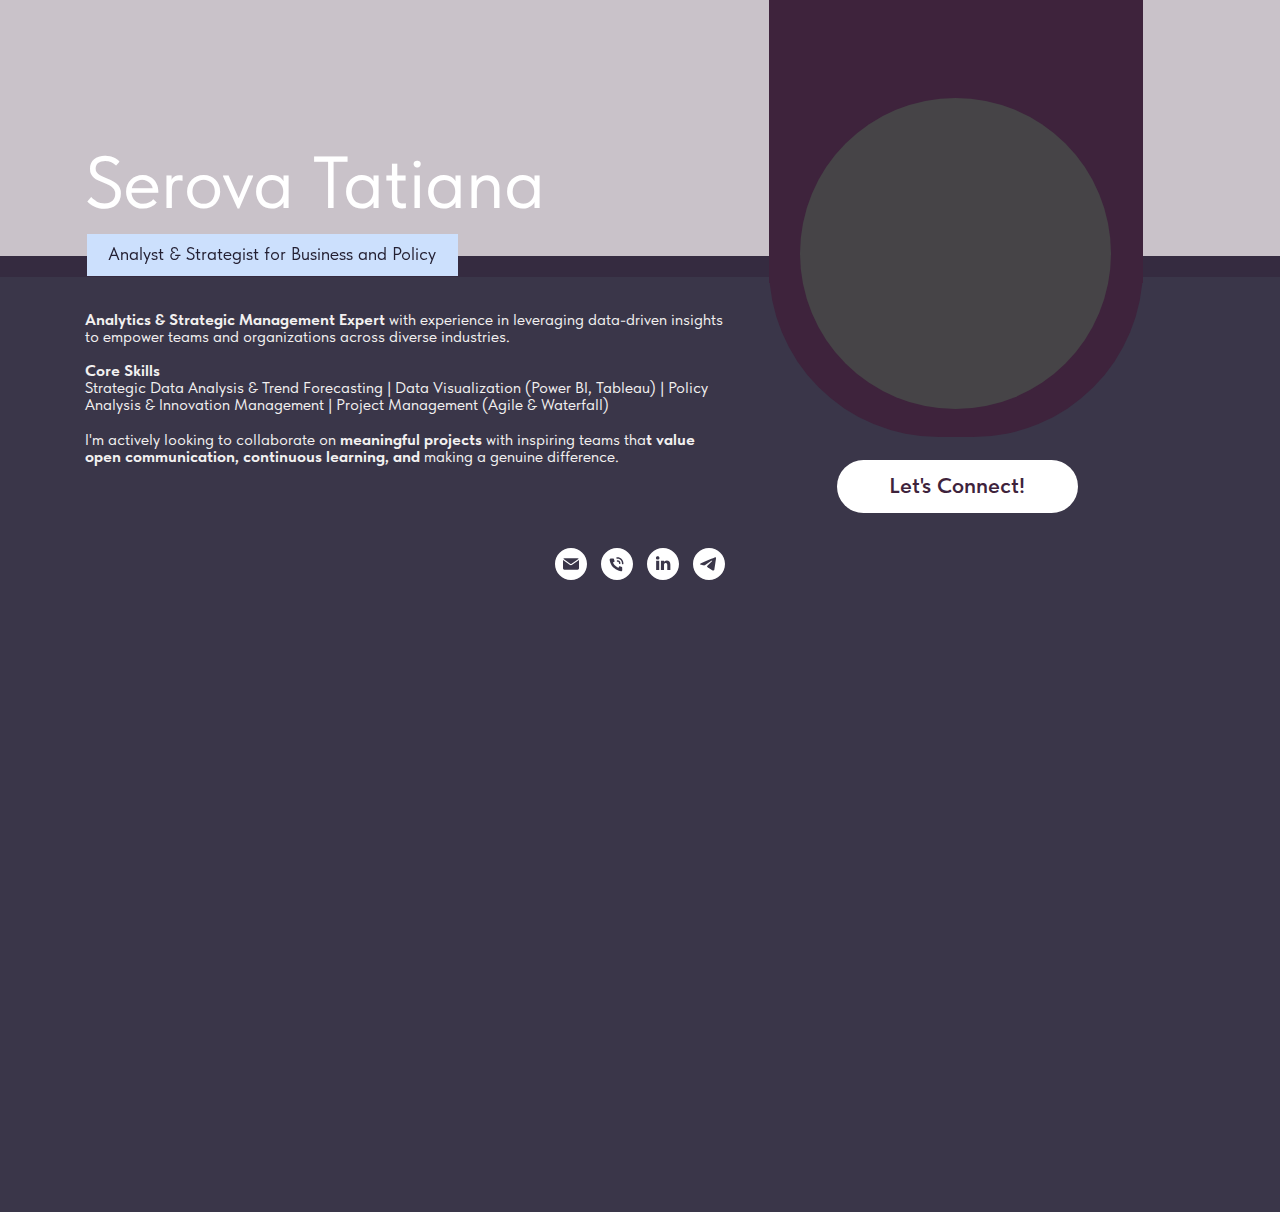
<file: index.html>
<!DOCTYPE html><html><head> <meta charset="utf-8"> <meta http-equiv="Content-Type" content="text/html; charset=utf-8"> <meta name="viewport" content="width=device-width, initial-scale=1.0"> <!--metatextblock--> <title>Business Card</title> <meta name="description" content="Serova Tatiana - Digital Business Card"> <meta property="og:url" content="http://serova.ta.tilda.ws"> <meta property="og:title" content="Business Card"> <meta property="og:description" content="Serova Tatiana - Digital Business Card"> <meta property="og:type" content="website"> <link rel="canonical" href="http://serova.ta.tilda.ws"> <!--/metatextblock--> <meta name="format-detection" content="telephone=no"> <meta http-equiv="x-dns-prefetch-control" content="on"> <link rel="dns-prefetch" href="https://ws.tildacdn.com"> <link rel="dns-prefetch" href="https://static.tildacdn.info"> <meta name="robots" content="nofollow"> <link rel="shortcut icon" href="images/FAVICON.png" type="image/x-icon"> <!-- Assets --> <script src="js/tilda-fallback-1.0.min.js" async="" charset="utf-8"></script> <link rel="stylesheet" href="css/tilda-grid-3.0.min.css" type="text/css" media="all" onerror="this.loaderr='y';"> <link rel="stylesheet" href="css/tilda-blocks-page64578801.min.css" type="text/css" media="all" onerror="this.loaderr='y';"> <link rel="stylesheet" href="css/fonts-tildasans.css" type="text/css" media="all" onerror="this.loaderr='y';"> <script nomodule="" src="js/tilda-polyfill-1.0.min.js" charset="utf-8"></script> <script type="text/javascript">function t_onReady(func) {if(document.readyState!='loading') {func();} else {document.addEventListener('DOMContentLoaded',func);}}      
function t_onFuncLoad(funcName,okFunc,time) {if(typeof window[funcName]==='function') {okFunc();} else {setTimeout(function() {t_onFuncLoad(funcName,okFunc,time);},(time||100));}}function t396_initialScale(t){t=document.getElementById("rec"+t);if(t){t=t.querySelector(".t396__artboard");if(t){var e,r=document.documentElement.clientWidth,a=[];if(i=t.getAttribute("data-artboard-screens"))for(var i=i.split(","),l=0;l<i.length;l++)a[l]=parseInt(i[l],10);else a=[320,480,640,960,1200];for(l=0;l<a.length;l++){var n=a[l];n<=r&&(e=n)}var o="edit"===window.allrecords.getAttribute("data-tilda-mode"),d="center"===t396_getFieldValue(t,"valign",e,a),c="grid"===t396_getFieldValue(t,"upscale",e,a),s=t396_getFieldValue(t,"height_vh",e,a),u=t396_getFieldValue(t,"height",e,a),g=!!window.opr&&!!window.opr.addons||!!window.opera||-1!==navigator.userAgent.indexOf(" OPR/");if(!o&&d&&!c&&!s&&u&&!g){for(var _=parseFloat((r/e).toFixed(3)),f=[t,t.querySelector(".t396__carrier"),t.querySelector(".t396__filter")],l=0;l<f.length;l++)f[l].style.height=Math.floor(parseInt(u,10)*_)+"px";t396_scaleInitial__getElementsToScale(t).forEach(function(t){t.style.zoom=_})}}}}function t396_scaleInitial__getElementsToScale(t){return t?Array.prototype.slice.call(t.children).filter(function(t){return t&&(t.classList.contains("t396__elem")||t.classList.contains("t396__group"))}):[]}function t396_getFieldValue(t,e,r,a){var i=a[a.length-1],l=r===i?t.getAttribute("data-artboard-"+e):t.getAttribute("data-artboard-"+e+"-res-"+r);if(!l)for(var n=0;n<a.length;n++){var o=a[n];if(!(o<=r)&&(l=o===i?t.getAttribute("data-artboard-"+e):t.getAttribute("data-artboard-"+e+"-res-"+o)))break}return l}</script> <script src="js/tilda-scripts-3.0.min.js" charset="utf-8" defer="" onerror="this.loaderr='y';"></script> <script src="js/tilda-blocks-page64578801.min.js" charset="utf-8" async="" onerror="this.loaderr='y';"></script> <script src="js/tilda-lazyload-1.0.min.js" charset="utf-8" async="" onerror="this.loaderr='y';"></script> <script src="js/tilda-zero-1.1.min.js" charset="utf-8" async="" onerror="this.loaderr='y';"></script> <script src="js/tilda-zero-scale-1.0.min.js" charset="utf-8" async="" onerror="this.loaderr='y';"></script> <script src="js/tilda-events-1.0.min.js" charset="utf-8" async="" onerror="this.loaderr='y';"></script> <script type="text/javascript">window.dataLayer=window.dataLayer||[];</script> <script type="text/javascript">(function() {if((/bot|google|yandex|baidu|bing|msn|duckduckbot|teoma|slurp|crawler|spider|robot|crawling|facebook/i.test(navigator.userAgent))===false&&typeof(sessionStorage)!='undefined'&&sessionStorage.getItem('visited')!=='y'&&document.visibilityState){var style=document.createElement('style');style.type='text/css';style.innerHTML='@media screen and (min-width: 980px) {.t-records {opacity: 0;}.t-records_animated {-webkit-transition: opacity ease-in-out .2s;-moz-transition: opacity ease-in-out .2s;-o-transition: opacity ease-in-out .2s;transition: opacity ease-in-out .2s;}.t-records.t-records_visible {opacity: 1;}}';document.getElementsByTagName('head')[0].appendChild(style);function t_setvisRecs(){var alr=document.querySelectorAll('.t-records');Array.prototype.forEach.call(alr,function(el) {el.classList.add("t-records_animated");});setTimeout(function() {Array.prototype.forEach.call(alr,function(el) {el.classList.add("t-records_visible");});sessionStorage.setItem("visited","y");},400);}
document.addEventListener('DOMContentLoaded',t_setvisRecs);}})();</script></head> <body class="t-body" style="margin:0;"> <!--allrecords--> <div id="allrecords" class="t-records" data-hook="blocks-collection-content-node" data-tilda-project-id="12442579" data-tilda-page-id="64578801" data-tilda-formskey="1a7a42921f04eb2f1c17771812442579" data-tilda-cookie="no" data-tilda-lazy="yes" data-tilda-root-zone="com"> <div id="rec886218835" class="r t-rec" style=" " data-animationappear="off" data-record-type="396"> <!-- T396 --> <style>#rec886218835 .t396__artboard {height:500px;background-color:#ffffff;}#rec886218835 .t396__filter {height:500px;}#rec886218835 .t396__carrier{height:500px;background-position:center center;background-attachment:scroll;background-size:cover;background-repeat:no-repeat;}@media screen and (max-width:1199px) {#rec886218835 .t396__artboard,#rec886218835 .t396__filter,#rec886218835 .t396__carrier {}#rec886218835 .t396__filter {}#rec886218835 .t396__carrier {background-attachment:scroll;}}@media screen and (max-width:959px) {#rec886218835 .t396__artboard,#rec886218835 .t396__filter,#rec886218835 .t396__carrier {}#rec886218835 .t396__filter {}#rec886218835 .t396__carrier {background-attachment:scroll;}}@media screen and (max-width:639px) {#rec886218835 .t396__artboard,#rec886218835 .t396__filter,#rec886218835 .t396__carrier {}#rec886218835 .t396__filter {}#rec886218835 .t396__carrier {background-attachment:scroll;}}@media screen and (max-width:479px) {#rec886218835 .t396__artboard,#rec886218835 .t396__filter,#rec886218835 .t396__carrier {}#rec886218835 .t396__filter {}#rec886218835 .t396__carrier {background-attachment:scroll;}}#rec886218835 .tn-elem[data-elem-id="1741366509121"]{z-index:3;top:0px;left:calc(50% - 600px + -100px);width:117%;height:48%;}#rec886218835 .tn-elem[data-elem-id="1741366509121"] .tn-atom {border-radius:0px 0px 0px 0px;background-position:center center;background-size:cover;background-repeat:no-repeat;border-color:transparent ;border-style:solid;}@media screen and (max-width:1199px) {}@media screen and (max-width:959px) {#rec886218835 .tn-elem[data-elem-id="1741366509121"] {left:calc(50% - 320px + -52px);height:40%;}}@media screen and (max-width:639px) {#rec886218835 .tn-elem[data-elem-id="1741366509121"] {left:calc(50% - 240px + -38px);}}@media screen and (max-width:479px) {#rec886218835 .tn-elem[data-elem-id="1741366509121"] {left:calc(50% - 160px + -43px);width:140%;height:47%;}}#rec886218835 .tn-elem[data-elem-id="1741364816057"]{z-index:4;top:calc(500px - 52px + 0px);left:calc(50% - 600px + -100px);width:117%;height:52%;}#rec886218835 .tn-elem[data-elem-id="1741364816057"] .tn-atom {border-radius:0px 0px 0px 0px;background-color:#3a3649;background-position:center center;border-color:transparent ;border-style:solid;}@media screen and (max-width:1199px) {#rec886218835 .tn-elem[data-elem-id="1741364816057"] {top:calc(500px - 52% + 240px);left:calc(50% - 480px + -32px);width:107%;height:52%;}}@media screen and (max-width:959px) {#rec886218835 .tn-elem[data-elem-id="1741364816057"] {top:calc(500px - 52% + 200px);left:calc(50% - 320px + 0px);width:105%;height:60%;}}@media screen and (max-width:639px) {}@media screen and (max-width:479px) {#rec886218835 .tn-elem[data-elem-id="1741364816057"] {top:calc(500px - 52% + 235px);left:calc(50% - 160px + -43px);width:140%;height:53%;}}#rec886218835 .tn-elem[data-elem-id="1470233923389"]{color:#f2f0f0;z-index:5;top:284px;left:calc(50% - 600px + 80px);width:605px;height:159px;}#rec886218835 .tn-elem[data-elem-id="1470233923389"] .tn-atom {vertical-align:middle;color:#f2f0f0;font-size:15px;font-family:'TildaSans',Arial,sans-serif;line-height:1.05;font-weight:400;background-position:center center;border-color:transparent ;border-style:solid;}@media screen and (max-width:1199px) {#rec886218835 .tn-elem[data-elem-id="1470233923389"] {width:456px;height:auto;}}@media screen and (max-width:959px) {#rec886218835 .tn-elem[data-elem-id="1470233923389"] {top:243px;left:calc(50% - 320px + 86px);width:357px;height:auto;}}@media screen and (max-width:639px) {#rec886218835 .tn-elem[data-elem-id="1470233923389"] {top:242px;left:calc(50% - 240px + 41px);width:325px;height:auto;}}@media screen and (max-width:479px) {#rec886218835 .tn-elem[data-elem-id="1470233923389"] {top:290px;left:calc(50% - 160px + 18px);width:279px;height:auto;}#rec886218835 .tn-elem[data-elem-id="1470233923389"] .tn-atom {white-space:normal;font-size:12px;background-size:cover;}}#rec886218835 .tn-elem[data-elem-id="1741365382910"]{color:#3e233c;text-align:center;z-index:6;top:431px;left:calc(50% - 600px + 784px);width:226px;height:50px;}#rec886218835 .tn-elem[data-elem-id="1741365382910"] .tn-atom{color:#3e233c;font-size:21px;font-family:'TildaSans',Arial,sans-serif;line-height:1.55;font-weight:600;border-width:3px;border-radius:30px 30px 30px 30px;background-color:#ffffff;background-position:center center;border-color:transparent ;border-style:solid;transition:background-color 0.1s ease-in-out,color 0.1s ease-in-out,border-color 0.1s ease-in-out;}@media (hover),(min-width:0\0) {#rec886218835 .tn-elem[data-elem-id="1741365382910"] .tn-atom:hover {background-color:#2e5ca3;background-image:none;border-color:#fff9f9;}#rec886218835 .tn-elem[data-elem-id="1741365382910"] .tn-atom:hover {color:#ffffff;}}@media screen and (max-width:1199px) {#rec886218835 .tn-elem[data-elem-id="1741365382910"] {top:425px;left:calc(50% - 480px + 644px);}}@media screen and (max-width:959px) {#rec886218835 .tn-elem[data-elem-id="1741365382910"] {top:298px;left:calc(50% - 320px + 474px);width:114px;height:71px;}}@media screen and (max-width:639px) {#rec886218835 .tn-elem[data-elem-id="1741365382910"] {top:278px;left:calc(50% - 240px + 375px);}}@media screen and (max-width:479px) {#rec886218835 .tn-elem[data-elem-id="1741365382910"] {top:258px;left:calc(50% - 160px + 95px);width:130px;height:30px;}#rec886218835 .tn-elem[data-elem-id="1741365382910"] .tn-atom{font-size:12px;background-size:cover;}}#rec886218835 .tn-elem[data-elem-id="1741366872533"]{z-index:7;top:0px;left:calc(50% - 600px + -8px);width:117%;height:52%;}#rec886218835 .tn-elem[data-elem-id="1741366872533"] .tn-atom {border-radius:0px 0px 0px 0px;opacity:0.25;background-color:#270c28;background-position:center center;border-color:transparent ;border-style:solid;}@media screen and (max-width:1199px) {#rec886218835 .tn-elem[data-elem-id="1741366872533"] {top:-4px;left:calc(50% - 480px + -3px);width:106%;height:52%;}}@media screen and (max-width:959px) {#rec886218835 .tn-elem[data-elem-id="1741366872533"] {top:-8px;left:calc(50% - 320px + -3px);width:112%;height:54%;}}@media screen and (max-width:639px) {}@media screen and (max-width:479px) {#rec886218835 .tn-elem[data-elem-id="1741366872533"] {top:0px;left:calc(50% - 160px + -43px);width:186%;height:49%;}}#rec886218835 .tn-elem[data-elem-id="1741364153750"]{z-index:8;top:92px;left:calc(50% - 600px + 721px);width:350px;height:318px;}#rec886218835 .tn-elem[data-elem-id="1741364153750"] .tn-atom {border-radius:3000px 3000px 3000px 3000px;background-color:#3e233c;background-position:center center;border-color:transparent ;border-style:solid;}@media screen and (max-width:1199px) {#rec886218835 .tn-elem[data-elem-id="1741364153750"] {top:85px;left:calc(50% - 480px + 595px);width:324px;height:295px;}}@media screen and (max-width:959px) {#rec886218835 .tn-elem[data-elem-id="1741364153750"] {top:85px;left:calc(50% - 320px + 427px);width:200px;height:200px;}}@media screen and (max-width:639px) {#rec886218835 .tn-elem[data-elem-id="1741364153750"] {top:0px;left:calc(50% - 240px + 292px);}}@media screen and (max-width:479px) {#rec886218835 .tn-elem[data-elem-id="1741364153750"] {top:23px;left:calc(50% - 160px + 80px);width:161px;height:161px;}}#rec886218835 .tn-elem[data-elem-id="1741364193350"]{z-index:9;top:0px;left:calc(50% - 600px + 721px);width:350px;height:265px;}#rec886218835 .tn-elem[data-elem-id="1741364193350"] .tn-atom {border-radius:0px 0px 0px 0px;background-color:#3e233c;background-position:center center;border-color:transparent ;border-style:solid;}@media screen and (max-width:1199px) {#rec886218835 .tn-elem[data-elem-id="1741364193350"] {left:calc(50% - 480px + 595px);width:324px;height:246px;}}@media screen and (max-width:959px) {#rec886218835 .tn-elem[data-elem-id="1741364193350"] {top:-54px;left:calc(50% - 320px + 430px);width:200px;}}@media screen and (max-width:639px) {#rec886218835 .tn-elem[data-elem-id="1741364193350"] {top:-139px;left:calc(50% - 240px + 292px);}}@media screen and (max-width:479px) {#rec886218835 .tn-elem[data-elem-id="1741364193350"] {top:-21px;left:calc(50% - 160px + 80px);width:161px;height:132px;}}#rec886218835 .tn-elem[data-elem-id="1741366814943"]{color:#ffffff;z-index:10;top:110px;left:calc(50% - 600px + 80px);width:560px;height:121px;}#rec886218835 .tn-elem[data-elem-id="1741366814943"] .tn-atom {vertical-align:middle;color:#ffffff;font-size:69px;font-family:'TildaSans',Arial,sans-serif;line-height:1.55;font-weight:400;background-position:center center;border-color:transparent ;border-style:solid;}@media screen and (max-width:1199px) {}@media screen and (max-width:959px) {#rec886218835 .tn-elem[data-elem-id="1741366814943"] {top:70px;left:calc(50% - 320px + 79px);width:174px;height:auto;}#rec886218835 .tn-elem[data-elem-id="1741366814943"] .tn-atom {white-space:normal;font-size:47px;line-height:1;background-size:cover;}}@media screen and (max-width:639px) {#rec886218835 .tn-elem[data-elem-id="1741366814943"] {left:calc(50% - 240px + 39px);height:auto;}}@media screen and (max-width:479px) {#rec886218835 .tn-elem[data-elem-id="1741366814943"] {top:182px;left:calc(50% - 160px + 60px);width:201px;height:auto;}#rec886218835 .tn-elem[data-elem-id="1741366814943"] {text-align:center;}#rec886218835 .tn-elem[data-elem-id="1741366814943"] .tn-atom {white-space:normal;font-size:23px;line-height:1;background-size:cover;}}#rec886218835 .tn-elem[data-elem-id="1741364356680"]{z-index:11;top:92px;left:calc(50% - 600px + 750px);width:291px;height:291px;}#rec886218835 .tn-elem[data-elem-id="1741364356680"] .tn-atom {border-radius:3000px 3000px 3000px 3000px;background-color:#464447;background-position:center center;background-size:cover;background-repeat:no-repeat;border-color:transparent ;border-style:solid;}@media screen and (max-width:1199px) {#rec886218835 .tn-elem[data-elem-id="1741364356680"] {top:85px;left:calc(50% - 480px + 623px);width:269px;height:270px;}}@media screen and (max-width:959px) {#rec886218835 .tn-elem[data-elem-id="1741364356680"] {top:100px;left:calc(50% - 320px + 443px);width:169px;height:170px;}}@media screen and (max-width:639px) {#rec886218835 .tn-elem[data-elem-id="1741364356680"] {top:15px;left:calc(50% - 240px + 305px);}}@media screen and (max-width:479px) {#rec886218835 .tn-elem[data-elem-id="1741364356680"] {top:38px;left:calc(50% - 160px + 95px);width:130px;height:130px;}}#rec886218835 .tn-elem[data-elem-id="1741364740726"]{z-index:13;top:219px;left:calc(50% - 600px + 82px);width:347px;height:40px;}#rec886218835 .tn-elem[data-elem-id="1741364740726"] .tn-atom {border-radius:0px 0px 0px 0px;background-color:#cce0fd;background-position:center center;border-color:transparent ;border-style:solid;}@media screen and (max-width:1199px) {#rec886218835 .tn-elem[data-elem-id="1741364740726"] {top:219px;left:calc(50% - 480px + 82px);}}@media screen and (max-width:959px) {#rec886218835 .tn-elem[data-elem-id="1741364740726"] {top:191px;left:calc(50% - 320px + 90px);width:288px;}}@media screen and (max-width:639px) {#rec886218835 .tn-elem[data-elem-id="1741364740726"] {top:191px;left:calc(50% - 240px + 39px);width:278px;}}@media screen and (max-width:479px) {#rec886218835 .tn-elem[data-elem-id="1741364740726"] {top:223px;left:calc(50% - 160px + 60px);width:199px;height:23px;}}#rec886218835 .tn-elem[data-elem-id="1470210011265"]{color:#231f32;z-index:14;top:219px;left:calc(50% - 600px + 101px);width:337px;height:40px;}#rec886218835 .tn-elem[data-elem-id="1470210011265"] .tn-atom {vertical-align:middle;color:#231f32;font-size:17px;font-family:'TildaSans',Arial,sans-serif;line-height:1.55;font-weight:400;background-position:center center;border-color:transparent ;border-style:solid;}@media screen and (max-width:1199px) {#rec886218835 .tn-elem[data-elem-id="1470210011265"] {top:219px;left:calc(50% - 480px + 101px);height:auto;}}@media screen and (max-width:959px) {#rec886218835 .tn-elem[data-elem-id="1470210011265"] {top:191px;left:calc(50% - 320px + 109px);width:269px;height:auto;}#rec886218835 .tn-elem[data-elem-id="1470210011265"] .tn-atom {white-space:normal;font-size:14px;background-size:cover;}}@media screen and (max-width:639px) {#rec886218835 .tn-elem[data-elem-id="1470210011265"] {top:191px;left:calc(50% - 240px + 50px);width:260px;height:auto;}}@media screen and (max-width:479px) {#rec886218835 .tn-elem[data-elem-id="1470210011265"] {top:213px;left:calc(50% - 160px + 60px);width:193px;height:auto;}#rec886218835 .tn-elem[data-elem-id="1470210011265"] {text-align:center;}#rec886218835 .tn-elem[data-elem-id="1470210011265"] .tn-atom {white-space:normal;font-size:10px;background-size:cover;}}</style> <div class="t396"> <div class="t396__artboard" data-artboard-recid="886218835" data-artboard-screens="320,480,640,960,1200" data-artboard-height="500" data-artboard-valign="center" data-artboard-upscale="window"> <div class="t396__carrier" data-artboard-recid="886218835"></div> <div class="t396__filter" data-artboard-recid="886218835"></div> <div class="t396__elem tn-elem tn-elem__8862188351741366509121" data-elem-id="1741366509121" data-elem-type="shape" data-field-top-value="0" data-field-left-value="-100" data-field-height-value="48" data-field-width-value="117" data-field-axisy-value="top" data-field-axisx-value="left" data-field-container-value="grid" data-field-topunits-value="px" data-field-leftunits-value="px" data-field-heightunits-value="%" data-field-widthunits-value="%" data-field-left-res-320-value="-43" data-field-height-res-320-value="47" data-field-width-res-320-value="140" data-field-left-res-480-value="-38" data-field-left-res-640-value="-52" data-field-height-res-640-value="40"> <div class="tn-atom t-bgimg" data-original="https://static.tildacdn.info/tild6130-3766-4832-b064-663465663137/ryerson-university-t.jpg" aria-label="" role="img"> </div> </div> <div class="t396__elem tn-elem tn-elem__8862188351741364816057" data-elem-id="1741364816057" data-elem-type="shape" data-field-top-value="0" data-field-left-value="-100" data-field-height-value="52" data-field-width-value="117" data-field-axisy-value="bottom" data-field-axisx-value="left" data-field-container-value="grid" data-field-topunits-value="px" data-field-leftunits-value="px" data-field-heightunits-value="%" data-field-widthunits-value="%" data-field-top-res-320-value="235" data-field-left-res-320-value="-43" data-field-height-res-320-value="53" data-field-width-res-320-value="140" data-field-top-res-640-value="200" data-field-left-res-640-value="0" data-field-height-res-640-value="60" data-field-width-res-640-value="105" data-field-top-res-960-value="240" data-field-left-res-960-value="-32" data-field-height-res-960-value="52" data-field-width-res-960-value="107" data-field-axisy-res-960-value="top" data-field-container-res-960-value="grid"> <div class="tn-atom"> </div> </div> <div class="t396__elem tn-elem tn-elem__8862188351470233923389" data-elem-id="1470233923389" data-elem-type="text" data-field-top-value="284" data-field-left-value="80" data-field-height-value="159" data-field-width-value="605" data-field-axisy-value="top" data-field-axisx-value="left" data-field-container-value="grid" data-field-topunits-value="px" data-field-leftunits-value="px" data-field-heightunits-value="px" data-field-widthunits-value="px" data-field-textfit-value="fixedsize" data-field-top-res-320-value="290" data-field-left-res-320-value="18" data-field-height-res-320-value="210" data-field-width-res-320-value="279" data-field-top-res-480-value="242" data-field-left-res-480-value="41" data-field-width-res-480-value="325" data-field-top-res-640-value="243" data-field-left-res-640-value="86" data-field-height-res-640-value="240" data-field-width-res-640-value="357" data-field-height-res-960-value="192" data-field-width-res-960-value="456"> <div class="tn-atom" field="tn_text_1470233923389"><strong>Analytics & Strategic Management Expert</strong> with experience in leveraging data-driven insights to empower teams and organizations across diverse industries. <br><br><strong>Core Skills</strong><br>Strategic Data Analysis & Trend Forecasting | Data Visualization (Power BI, Tableau) | Policy Analysis & Innovation Management | Project Management (Agile & Waterfall)<br><br>I'm actively looking to collaborate on<strong> meaningful projects</strong> with inspiring teams tha<strong>t value open communication, continuous learning, and </strong>making a genuine difference.</div> </div> <div class="t396__elem tn-elem tn-elem__8862188351741365382910" data-elem-id="1741365382910" data-elem-type="button" data-field-top-value="431" data-field-left-value="784" data-field-height-value="50" data-field-width-value="226" data-field-axisy-value="top" data-field-axisx-value="left" data-field-container-value="grid" data-field-topunits-value="px" data-field-leftunits-value="px" data-field-heightunits-value="px" data-field-widthunits-value="px" data-field-top-res-320-value="258" data-field-left-res-320-value="95" data-field-height-res-320-value="30" data-field-width-res-320-value="130" data-field-top-res-480-value="278" data-field-left-res-480-value="375" data-field-top-res-640-value="298" data-field-left-res-640-value="474" data-field-height-res-640-value="71" data-field-width-res-640-value="114" data-field-top-res-960-value="425" data-field-left-res-960-value="644"> <a class="tn-atom js-click-zero-stat" href="https://www.linkedin.com/in/t-serova/" target="_blank" data-tilda-event-name="/tilda/click/rec886218835/button1741365382910">Let's Connect!</a> </div> <div class="t396__elem tn-elem tn-elem__8862188351741366872533" data-elem-id="1741366872533" data-elem-type="shape" data-field-top-value="0" data-field-left-value="-8" data-field-height-value="52" data-field-width-value="117" data-field-axisy-value="top" data-field-axisx-value="left" data-field-container-value="grid" data-field-topunits-value="%" data-field-leftunits-value="%" data-field-heightunits-value="%" data-field-widthunits-value="%" data-field-top-res-320-value="0" data-field-left-res-320-value="-43" data-field-height-res-320-value="49" data-field-width-res-320-value="186" data-field-top-res-640-value="-8" data-field-left-res-640-value="-3" data-field-height-res-640-value="54" data-field-width-res-640-value="112" data-field-top-res-960-value="-4" data-field-left-res-960-value="-3" data-field-height-res-960-value="52" data-field-width-res-960-value="106" data-field-container-res-960-value="grid"> <div class="tn-atom"> </div> </div> <div class="t396__elem tn-elem tn-elem__8862188351741364153750" data-elem-id="1741364153750" data-elem-type="shape" data-field-top-value="92" data-field-left-value="721" data-field-height-value="318" data-field-width-value="350" data-field-axisy-value="top" data-field-axisx-value="left" data-field-container-value="grid" data-field-topunits-value="px" data-field-leftunits-value="px" data-field-heightunits-value="px" data-field-widthunits-value="px" data-field-top-res-320-value="23" data-field-left-res-320-value="80" data-field-height-res-320-value="161" data-field-width-res-320-value="161" data-field-top-res-480-value="0" data-field-left-res-480-value="292" data-field-top-res-640-value="85" data-field-left-res-640-value="427" data-field-height-res-640-value="200" data-field-width-res-640-value="200" data-field-top-res-960-value="85" data-field-left-res-960-value="595" data-field-height-res-960-value="295" data-field-width-res-960-value="324" data-field-container-res-960-value="grid"> <div class="tn-atom"> </div> </div> <div class="t396__elem tn-elem tn-elem__8862188351741364193350" data-elem-id="1741364193350" data-elem-type="shape" data-field-top-value="0" data-field-left-value="721" data-field-height-value="265" data-field-width-value="350" data-field-axisy-value="top" data-field-axisx-value="left" data-field-container-value="grid" data-field-topunits-value="px" data-field-leftunits-value="px" data-field-heightunits-value="px" data-field-widthunits-value="px" data-field-top-res-320-value="-21" data-field-left-res-320-value="80" data-field-height-res-320-value="132" data-field-width-res-320-value="161" data-field-top-res-480-value="-139" data-field-left-res-480-value="292" data-field-top-res-640-value="-54" data-field-left-res-640-value="430" data-field-width-res-640-value="200" data-field-left-res-960-value="595" data-field-height-res-960-value="246" data-field-width-res-960-value="324" data-field-container-res-960-value="grid"> <div class="tn-atom"> </div> </div> <div class="t396__elem tn-elem tn-elem__8862188351741366814943" data-elem-id="1741366814943" data-elem-type="text" data-field-top-value="110" data-field-left-value="80" data-field-height-value="121" data-field-width-value="560" data-field-axisy-value="top" data-field-axisx-value="left" data-field-container-value="grid" data-field-topunits-value="px" data-field-leftunits-value="px" data-field-heightunits-value="px" data-field-widthunits-value="px" data-field-textfit-value="fixedsize" data-field-top-res-320-value="182" data-field-left-res-320-value="60" data-field-height-res-320-value="47" data-field-width-res-320-value="201" data-field-left-res-480-value="39" data-field-top-res-640-value="70" data-field-left-res-640-value="79" data-field-height-res-640-value="121" data-field-width-res-640-value="174"> <div class="tn-atom" field="tn_text_1741366814943"><span style="color: rgb(255, 255, 255);">Serova Tatiana</span></div> </div> <div class="t396__elem tn-elem tn-elem__8862188351741364356680" data-elem-id="1741364356680" data-elem-type="shape" data-field-top-value="92" data-field-left-value="750" data-field-height-value="291" data-field-width-value="291" data-field-axisy-value="top" data-field-axisx-value="left" data-field-container-value="grid" data-field-topunits-value="px" data-field-leftunits-value="px" data-field-heightunits-value="px" data-field-widthunits-value="px" data-field-top-res-320-value="38" data-field-left-res-320-value="95" data-field-height-res-320-value="130" data-field-width-res-320-value="130" data-field-top-res-480-value="15" data-field-left-res-480-value="305" data-field-top-res-640-value="100" data-field-left-res-640-value="443" data-field-height-res-640-value="170" data-field-width-res-640-value="169" data-field-top-res-960-value="85" data-field-left-res-960-value="623" data-field-height-res-960-value="270" data-field-width-res-960-value="269" data-field-container-res-960-value="grid"> <div class="tn-atom t-bgimg" data-original="https://static.tildacdn.info/tild3637-3564-4339-a666-393965643933/noroot.png" aria-label="" role="img"> </div> </div> <div class="t396__elem tn-elem tn-elem__8862188351741364740726" data-elem-id="1741364740726" data-elem-type="shape" data-field-top-value="219" data-field-left-value="82" data-field-height-value="40" data-field-width-value="347" data-field-axisy-value="top" data-field-axisx-value="left" data-field-container-value="grid" data-field-topunits-value="px" data-field-leftunits-value="px" data-field-heightunits-value="px" data-field-widthunits-value="px" data-field-top-res-320-value="223" data-field-left-res-320-value="60" data-field-height-res-320-value="23" data-field-width-res-320-value="199" data-field-container-res-320-value="grid" data-field-top-res-480-value="191" data-field-left-res-480-value="39" data-field-width-res-480-value="278" data-field-top-res-640-value="191" data-field-left-res-640-value="90" data-field-width-res-640-value="288" data-field-top-res-960-value="219" data-field-left-res-960-value="82"> <div class="tn-atom"> </div> </div> <div class="t396__elem tn-elem tn-elem__8862188351470210011265" data-elem-id="1470210011265" data-elem-type="text" data-field-top-value="219" data-field-left-value="101" data-field-height-value="40" data-field-width-value="337" data-field-axisy-value="top" data-field-axisx-value="left" data-field-container-value="grid" data-field-topunits-value="px" data-field-leftunits-value="px" data-field-heightunits-value="px" data-field-widthunits-value="px" data-field-textfit-value="fixedsize" data-field-top-res-320-value="213" data-field-left-res-320-value="60" data-field-height-res-320-value="44" data-field-width-res-320-value="193" data-field-container-res-320-value="grid" data-field-top-res-480-value="191" data-field-left-res-480-value="50" data-field-width-res-480-value="260" data-field-top-res-640-value="191" data-field-left-res-640-value="109" data-field-width-res-640-value="269" data-field-top-res-960-value="219" data-field-left-res-960-value="101"> <div class="tn-atom" field="tn_text_1470210011265">Analyst & Strategist for Business and Policy</div> </div> </div> </div> <script>t_onFuncLoad('t396_initialScale',function() {t396_initialScale('886218835');});t_onReady(function() {t_onFuncLoad('t396_init',function() {t396_init('886218835');});});</script> <!-- /T396 --> </div> <div id="rec886191028" class="r t-rec t-rec_pt_15 t-rec_pb_60" style="padding-top:15px;padding-bottom:60px;background-color:#3a3649; " data-record-type="212" data-bg-color="#3a3649"> <!-- T188 --> <div class="t188"> <div class="t-container_100"> <div class="t188__wrapper"> <div class="t-sociallinks"> <ul role="list" class="t-sociallinks__wrapper" aria-label="Соц. сети"> <!-- new soclinks --><li class="t-sociallinks__item t-sociallinks__item_email"><a href="mailto:serova.ta@hotmail.com" target="_blank" rel="nofollow" aria-label="Электронная почта" style="width: 32px; height: 32px;"><svg class="t-sociallinks__svg" role="presentation" width="32px" height="32px" viewBox="0 0 100 100" fill="none" xmlns="http://www.w3.org/2000/svg"> <path fill-rule="evenodd" clip-rule="evenodd" d="M50 100C77.6142 100 100 77.6142 100 50C100 22.3858 77.6142 0 50 0C22.3858 0 0 22.3858 0 50C0 77.6142 22.3858 100 50 100ZM51.8276 49.2076L74.191 33.6901C73.4347 32.6649 72.2183 32 70.8466 32H29.1534C27.8336 32 26.6576 32.6156 25.8968 33.5752L47.5881 49.172C48.8512 50.0802 50.5494 50.0945 51.8276 49.2076ZM75 63.6709V37.6286L53.4668 52.57C51.1883 54.151 48.1611 54.1256 45.9095 52.5066L25 37.4719V63.6709C25 65.9648 26.8595 67.8243 29.1534 67.8243H70.8466C73.1405 67.8243 75 65.9648 75 63.6709Z" fill="#ffffff"></path> </svg></a></li> <li class="t-sociallinks__item t-sociallinks__item_phone"><a href="tel:4314588007" target="_blank" rel="nofollow" aria-label="Телефон" style="width: 32px; height: 32px;"><svg class="t-sociallinks__svg" role="presentation" width="32px" height="32px" viewBox="0 0 100 100" fill="none" xmlns="http://www.w3.org/2000/svg"> <path fill-rule="evenodd" clip-rule="evenodd" d="M50 100C77.6142 100 100 77.6142 100 50C100 22.3858 77.6142 0 50 0C22.3858 0 0 22.3858 0 50C0 77.6142 22.3858 100 50 100ZM50.0089 29H51.618C56.4915 29.0061 61.1633 30.9461 64.6073 34.3938C68.0512 37.8415 69.9856 42.5151 69.9856 47.3879V48.9968C69.9338 49.5699 69.6689 50.1027 69.2433 50.49C68.8177 50.8772 68.2623 51.0908 67.6868 51.0884H67.5029C66.8966 51.0358 66.3359 50.745 65.9437 50.2796C65.5516 49.8143 65.36 49.2124 65.4109 48.6061V47.3879C65.4109 43.7303 63.9578 40.2225 61.3711 37.6362C58.7844 35.0499 55.2761 33.597 51.618 33.597H50.3997C49.79 33.6488 49.1847 33.4563 48.7169 33.0619C48.2492 32.6675 47.9573 32.1035 47.9054 31.4939C47.8536 30.8843 48.0461 30.279 48.4406 29.8114C48.835 29.3437 49.3992 29.0518 50.0089 29ZM56.889 49.0132C56.4579 48.5821 56.2157 47.9975 56.2157 47.3879C56.2157 46.1687 55.7313 44.9994 54.869 44.1373C54.0068 43.2752 52.8374 42.7909 51.618 42.7909C51.0083 42.7909 50.4236 42.5488 49.9925 42.1177C49.5614 41.6867 49.3192 41.102 49.3192 40.4924C49.3192 39.8828 49.5614 39.2982 49.9925 38.8672C50.4236 38.4361 51.0083 38.1939 51.618 38.1939C54.0568 38.1939 56.3956 39.1626 58.1201 40.8868C59.8445 42.611 60.8133 44.9495 60.8133 47.3879C60.8133 47.9975 60.5711 48.5821 60.14 49.0132C59.7089 49.4442 59.1242 49.6864 58.5145 49.6864C57.9048 49.6864 57.3201 49.4442 56.889 49.0132ZM66.4011 69.0663L66.401 69.0846C66.3999 69.5725 66.2967 70.0547 66.0981 70.5003C65.8998 70.9451 65.611 71.3435 65.2499 71.67C64.8674 72.0182 64.4123 72.2771 63.9176 72.428C63.4516 72.5702 62.9613 72.6132 62.4782 72.5546C58.2475 72.53 53.4102 70.5344 49.1802 68.1761C44.8871 65.7827 41.0444 62.915 38.8019 60.9903L38.7681 60.9613L38.7367 60.9299C32.3303 54.5198 28.2175 46.1735 27.0362 37.186C26.9623 36.6765 27.0018 36.157 27.1519 35.6645C27.3027 35.1695 27.5615 34.7142 27.9094 34.3314C28.2397 33.9658 28.6436 33.6742 29.0944 33.4757C29.5447 33.2775 30.0316 33.1766 30.5234 33.1796H37.4967C38.299 33.1636 39.0826 33.4244 39.7156 33.9184C40.3527 34.4156 40.7979 35.1184 40.9754 35.9071L41.0038 36.0335V36.1631C41.0038 36.4901 41.0787 36.795 41.1847 37.2268C41.2275 37.4012 41.2755 37.5965 41.3256 37.8221L41.326 37.8238C41.583 38.9896 41.925 40.1351 42.3491 41.251L42.7322 42.259L38.4899 44.26L38.4846 44.2625C38.204 44.3914 37.986 44.6263 37.8784 44.9157L37.8716 44.934L37.8642 44.952C37.7476 45.236 37.7476 45.5545 37.8642 45.8385L37.9144 45.9608L37.9359 46.0912C38.0802 46.9648 38.5603 48.0981 39.4062 49.4169C40.243 50.7215 41.3964 52.1437 42.808 53.5872C45.6206 56.4634 49.3981 59.3625 53.5798 61.5387C53.8533 61.6395 54.1552 61.6343 54.4257 61.5231L54.4437 61.5157L54.462 61.5089C54.7501 61.4016 54.9842 61.1848 55.1133 60.9057L55.1148 60.9023L57.0232 56.6591L58.0397 57.03C59.1934 57.4509 60.3737 57.7947 61.5729 58.0592L61.5785 58.0605L61.5841 58.0618C62.152 58.1929 62.7727 58.3042 63.3802 58.3942L63.4231 58.4006L63.4654 58.4101C64.2537 58.5877 64.956 59.0332 65.453 59.6706C65.9429 60.2991 66.2033 61.0758 66.1916 61.8721L66.4011 69.0663Z" fill="#ffffff"></path> </svg></a></li> <li class="t-sociallinks__item t-sociallinks__item_linkedin"><a href="https://www.linkedin.com/in/t-serova/" target="_blank" rel="nofollow" aria-label="linkedin" style="width: 32px; height: 32px;"><svg class="t-sociallinks__svg" role="presentation" width="32px" height="32px" viewBox="0 0 100 100" fill="none" xmlns="http://www.w3.org/2000/svg"> <path fill-rule="evenodd" clip-rule="evenodd" d="M50 100c27.6142 0 50-22.3858 50-50S77.6142 0 50 0 0 22.3858 0 50s22.3858 50 50 50Zm23-31.0002V52.363c0-8.9114-4.7586-13.0586-11.1079-13.0586-5.1234 0-7.4123 2.8199-8.6942 4.7942v-4.1124h-9.6468c.1297 2.7235 0 29.0136 0 29.0136h9.6484v-16.203c0-.8675.0657-1.731.3203-2.3513.6981-1.7351 2.284-3.5286 4.9491-3.5286 3.4905 0 4.8859 2.6611 4.8859 6.5602v15.5227H73ZM53.1979 44.0986v.094h-.0632c.0069-.0111.0148-.0228.0229-.0346.0137-.0198.0281-.0401.0403-.0594ZM28 31.0123C28 28.1648 30.1583 26 33.4591 26c3.3016 0 5.3302 2.1648 5.3934 5.0123 0 2.7851-2.0918 5.0156-5.4567 5.0156h-.064c-3.2351 0-5.3318-2.2305-5.3318-5.0156Zm10.2177 37.9875h-9.6445V39.9862h9.6445v29.0136Z" fill="#ffffff"></path> </svg></a></li> <li class="t-sociallinks__item t-sociallinks__item_telegram"><a href="https://t.me/hostednetwork" target="_blank" rel="nofollow" aria-label="telegram" style="width: 32px; height: 32px;"><svg class="t-sociallinks__svg" role="presentation" width="32px" height="32px" viewBox="0 0 100 100" fill="none" xmlns="http://www.w3.org/2000/svg"> <path fill-rule="evenodd" clip-rule="evenodd" d="M50 100c27.614 0 50-22.386 50-50S77.614 0 50 0 0 22.386 0 50s22.386 50 50 50Zm21.977-68.056c.386-4.38-4.24-2.576-4.24-2.576-3.415 1.414-6.937 2.85-10.497 4.302-11.04 4.503-22.444 9.155-32.159 13.734-5.268 1.932-2.184 3.864-2.184 3.864l8.351 2.577c3.855 1.16 5.91-.129 5.91-.129l17.988-12.238c6.424-4.38 4.882-.773 3.34.773l-13.49 12.882c-2.056 1.804-1.028 3.35-.129 4.123 2.55 2.249 8.82 6.364 11.557 8.16.712.467 1.185.778 1.292.858.642.515 4.111 2.834 6.424 2.319 2.313-.516 2.57-3.479 2.57-3.479l3.083-20.226c.462-3.511.993-6.886 1.417-9.582.4-2.546.705-4.485.767-5.362Z" fill="#ffffff"></path> </svg></a></li><!-- /new soclinks --> </ul> </div> </div> </div> </div> </div> <div id="rec887607010" class="r t-rec t-rec_pt_60 t-rec_pb_210" style="padding-top:60px;padding-bottom:210px;background-color:#3a3649; " data-record-type="106" data-bg-color="#3a3649"> <!-- T004 --> <div class="t004"> <div class="t-container "> <div class="t-col t-col_8 t-prefix_2"> <div field="text" class="t-text t-text_md "></div> </div> </div> </div> </div> <div id="rec887607934" class="r t-rec t-rec_pt_60 t-rec_pb_210" style="padding-top:60px;padding-bottom:210px;background-color:#3a3649; " data-record-type="106" data-bg-color="#3a3649"> <!-- T004 --> <div class="t004"> <div class="t-container "> <div class="t-col t-col_8 t-prefix_2"> <div field="text" class="t-text t-text_md "></div> </div> </div> </div> </div> </div> <!--/allrecords-->  <!-- Stat --> <script type="text/javascript">if(!window.mainTracker) {window.mainTracker='tilda';}
window.tildastatcookie='no';setTimeout(function(){(function(d,w,k,o,g) {var n=d.getElementsByTagName(o)[0],s=d.createElement(o),f=function(){n.parentNode.insertBefore(s,n);};s.type="text/javascript";s.async=true;s.key=k;s.id="tildastatscript";s.src=g;if(w.opera=="[object Opera]") {d.addEventListener("DOMContentLoaded",f,false);} else {f();}})(document,window,'48ebb79923563ef121b9f1504fee959a','script','https://static.tildacdn.info/js/tilda-stat-1.0.min.js');},2000);</script>  </body></html>
</file>
<file: css/fonts-tildasans.css>
@font-face {
  font-family: 'TildaSans';
  font-style: normal;
  font-weight: 250 1000;
  src: url('../fonts/TildaSans-VF.woff2') format('woff2-variations'),
       url('../fonts/TildaSans-VF.woff') format('woff-variations');     
}
@font-face {
  font-family: 'TildaSans';
  font-style: normal;
  font-weight: 300;
  src: url('../fonts/TildaSans-Light.eot');
  src: url('../fonts/TildaSans-Light.eot#iefix') format('embedded-opentype'),
       url('../fonts/TildaSans-VF.woff2') format('woff2-variations'),
       url('../fonts/TildaSans-VF.woff') format('woff-variations'),
       url('../fonts/TildaSans-Light.woff2') format('woff2'),
       url('../fonts/TildaSans-Light.woff') format('woff');
}
@font-face {
  font-family: 'TildaSans';
  font-style: normal;
  font-weight: 400;
  src: url('../fonts/TildaSans-Regular.eot');
  src: url('../fonts/TildaSans-Regular.eot#iefix') format('embedded-opentype'),
       url('../fonts/TildaSans-VF.woff2') format('woff2-variations'),
       url('../fonts/TildaSans-VF.woff') format('woff-variations'),  
       url('../fonts/TildaSans-Regular.woff2') format('woff2'),
       url('../fonts/TildaSans-Regular.woff') format('woff');
}
@font-face {
  font-family: 'TildaSans';
  font-style: normal;
  font-weight: 500;
  src: url('../fonts/TildaSans-Medium.eot');
  src: url('../fonts/TildaSans-Medium.eot#iefix') format('embedded-opentype'),
       url('../fonts/TildaSans-VF.woff2') format('woff2-variations'),
       url('../fonts/TildaSans-VF.woff') format('woff-variations'),  
       url('../fonts/TildaSans-Medium.woff2') format('woff2'),
       url('../fonts/TildaSans-Medium.woff') format('woff');
}
@font-face {
  font-family: 'TildaSans';
  font-style: normal;
  font-weight: 600;
  src: url('../fonts/TildaSans-Semibold.eot');
  src: url('../fonts/TildaSans-Semibold.eot#iefix') format('embedded-opentype'),
       url('../fonts/TildaSans-VF.woff2') format('woff2-variations'),
       url('../fonts/TildaSans-VF.woff') format('woff-variations'),  
       url('../fonts/TildaSans-Semibold.woff2') format('woff2'),
       url('../fonts/TildaSans-Semibold.woff') format('woff');
}
@font-face {
  font-family: 'TildaSans';
  font-style: normal;
  font-weight: 700;
  src: url('../fonts/TildaSans-Bold.eot');
  src: url('../fonts/TildaSans-Bold.eot#iefix') format('embedded-opentype'),
       url('../fonts/TildaSans-VF.woff2') format('woff2-variations'),
       url('../fonts/TildaSans-VF.woff') format('woff-variations'),  
       url('../fonts/TildaSans-Bold.woff2') format('woff2'),
       url('../fonts/TildaSans-Bold.woff') format('woff');
}
@font-face {
  font-family: 'TildaSans';
  font-style: normal;
  font-weight: 800;
  src: url('../fonts/TildaSans-Extrabold.eot');
  src: url('../fonts/TildaSans-Extrabold.eot#iefix') format('embedded-opentype'),
       url('../fonts/TildaSans-VF.woff2') format('woff2-variations'),
       url('../fonts/TildaSans-VF.woff') format('woff-variations'),  
       url('../fonts/TildaSans-Extrabold.woff2') format('woff2'),
       url('../fonts/TildaSans-Extrabold.woff') format('woff');
}
@font-face {
  font-family: 'TildaSans';
  font-style: normal;
  font-weight: 900;
  src: url('../fonts/TildaSans-Black.eot');
  src: url('../fonts/TildaSans-Black.eot#iefix') format('embedded-opentype'),
       url('../fonts/TildaSans-VF.woff2') format('woff2-variations'),
       url('../fonts/TildaSans-VF.woff') format('woff-variations'),  
       url('../fonts/TildaSans-Black.woff2') format('woff2'),
       url('../fonts/TildaSans-Black.woff') format('woff');
}
</file>
<file: css/tilda-grid-3.0.min.css>
*,*:before,*:after{-webkit-box-sizing:content-box;-moz-box-sizing:content-box;box-sizing:content-box}div,span,h1,h2,h3,h4,h5,h6,p,blockquote,pre,a,code,img,b,u,i,center,table,tr,th,td,video{margin:0;padding:0;border:0}sup{line-height:0;font-size:smaller;vertical-align:super}sub{line-height:0;font-size:smaller;vertical-align:sub}.t-clear{clear:both}.t-row{margin:0}.t-container{margin-left:auto;margin-right:auto;width:100%;max-width:1200px;padding:0}.t-container.flexx{display:-webkit-box;display:-moz-box;display:-ms-flexbox;display:-webkit-flex;display:flex}.t-container_flex{display:-webkit-box;display:-moz-box;display:-ms-flexbox;display:-webkit-flex;display:flex}.t-container_100{width:100%;padding:0}.t-container_10{margin-left:auto;margin-right:auto;width:100%;max-width:1000px;padding:0}.t-container_8{margin-left:auto;margin-right:auto;width:100%;max-width:800px;padding:0}.t-container:before,.t-container:after,.t-container_10:before,.t-container_10:after,.t-container_8:before,.t-container_8:after,.t-container_100:before,.t-container_100:after{display:table;content:" ";width:0}.t-container:after,.t-container_10:after,.t-container_8:after,.t-container_100:after{clear:both}.t-col{display:inline;float:left;margin-left:20px;margin-right:20px;width:100%}.t-col.flexx{align-items:stretch;height:inherit;margin-top:auto;margin-bottom:auto}.t-col_flex{align-items:stretch;height:inherit;margin-top:auto;margin-bottom:auto}.t-col_1{max-width:60px}.t-col_2{max-width:160px}.t-col_3{max-width:260px}.t-col_4{max-width:360px}.t-col_5{max-width:460px}.t-col_6{max-width:560px}.t-col_7{max-width:660px}.t-col_8{max-width:760px}.t-col_9{max-width:860px}.t-col_10{max-width:960px}.t-col_11{max-width:1060px}.t-col_12{max-width:1160px}.t-col_100{max-width:100vw}.t-prefix_1{padding-left:100px}.t-prefix_2{padding-left:200px}.t-prefix_3{padding-left:300px}.t-prefix_4{padding-left:400px}.t-prefix_5{padding-left:500px}.t-prefix_6{padding-left:600px}.t-prefix_7{padding-left:700px}.t-prefix_8{padding-left:800px}.t-prefix_9{padding-left:900px}.t-prefix_10{padding-left:1000px}.t-prefix_11{padding-left:1100px}.t-prefix_12{padding-left:1200px}.t-width{width:100%}.t-width_1{max-width:60px}.t-width_2{max-width:160px}.t-width_3{max-width:260px}.t-width_4{max-width:360px}.t-width_5{max-width:460px}.t-width_6{max-width:560px}.t-width_7{max-width:660px}.t-width_8{max-width:760px}.t-width_9{max-width:860px}.t-width_10{max-width:960px}.t-width_11{max-width:1060px}.t-width_12{max-width:1160px}.t-width_100{max-width:100%}.t-cell{display:table-cell;vertical-align:middle;height:100%;margin-left:0;margin-right:0}.t-cell_25{width:25vw}.t-cell_33{width:33.3333333vw}.t-cell_50{width:50vw}.t-cell_100{width:100vw}@media screen and (max-width:1200px){.t-container{max-width:960px;padding:0}.t-container_10{max-width:780px}.t-container_8{max-width:640px}.t-col{display:inline;float:left;margin-left:10px;margin-right:10px;width:100%}.t-col_1{max-width:60px}.t-col_2{max-width:140px}.t-col_3{max-width:220px}.t-col_4{max-width:300px}.t-col_5{max-width:380px}.t-col_6{max-width:460px}.t-col_7{max-width:540px}.t-col_8{max-width:620px}.t-col_9{max-width:700px}.t-col_10{max-width:780px}.t-col_11{max-width:860px}.t-col_12{max-width:940px}.t-prefix_1{padding-left:80px}.t-prefix_2{padding-left:160px}.t-prefix_3{padding-left:240px}.t-prefix_4{padding-left:320px}.t-prefix_5{padding-left:400px}.t-prefix_6{padding-left:480px}.t-prefix_7{padding-left:560px}.t-prefix_8{padding-left:640px}.t-prefix_9{padding-left:720px}.t-prefix_10{padding-left:800px}.t-prefix_11{padding-left:880px}.t-prefix_12{padding-left:960px}.t-width_1{max-width:60px}.t-width_2{max-width:140px}.t-width_3{max-width:220px}.t-width_4{max-width:300px}.t-width_5{max-width:380px}.t-width_6{max-width:460px}.t-width_7{max-width:540px}.t-width_8{max-width:620px}.t-width_9{max-width:700px}.t-width_10{max-width:780px}.t-width_11{max-width:860px}.t-width_12{max-width:940px}.t-width_100{max-width:100%}}@media screen and (max-width:960px){.t-container{max-width:640px}.t-container.flexx{display:block}.t-container_flex{display:block}.t-col{display:block;float:none;padding-left:20px;padding-right:20px;margin:0;width:100%;max-width:100%;box-sizing:border-box}.t-col_1,.t-col_2,.t-col_3,.t-col_4,.t-col_5,.t-col_6,.t-col_7,.t-col_8,.t-col_9,.t-col_10,.t-col_11,.t-col_12{width:100%;max-width:100%}.t-prefix_1,.t-prefix_2,.t-prefix_3,.t-prefix_4,.t-prefix_5,.t-prefix_6,.t-prefix_7,.t-prefix_8,.t-prefix_9,.t-prefix_10,.t-prefix_11,.t-prefix_12{padding-left:none}}
</file>
<file: css/tilda-blocks-page64578801.min.css>
.csssize{height:4345px}.t-body{margin:0}#allrecords{-webkit-font-smoothing:antialiased;background-color:none}#allrecords a{color:#ff8562;text-decoration:none}#allrecords a,#allrecords button,#allrecords .t-radio,#allrecords .t-checkbox,#allrecords .t-img-select{outline:none}#allrecords a:focus-visible,#allrecords button:focus-visible,#allrecords .t-focusable,#allrecords .t-focusable .t-btn,#allrecords .t-focusable .t-btntext,#allrecords .t-img-select:focus-visible+.t-img-select__indicator,#allrecords .t-img-select:focus-visible+.t-img-select__indicator:after,#allrecords .t-radio:focus-visible+.t-radio__indicator,#allrecords .t-checkbox:focus-visible+.t-checkbox__indicator{outline-color:#2015FF;outline-offset:4px;outline-style:auto}#allrecords .t-descr a:focus-visible,#allrecords .t-sociallinks a:focus-visible,#allrecords .ya-share2__link:focus-visible{outline-offset:2px}#allrecords a[href^=tel]{color:inherit;text-decoration:none}#allrecords ol{padding-left:22px}#allrecords ul{padding-left:20px}#allrecords b,#allrecords strong{font-weight:700}@media print{body,html{min-width:1200px;max-width:1200px;padding:0;margin:0 auto;border:none}}.t-records{-webkit-font_smoothing:antialiased;background-color:none}.t-records a{color:#ff8562;text-decoration:none}.t-records a[href^=tel]{color:inherit;text-decoration:none}.t-records ol{padding-left:22px;margin-top:0;margin-bottom:10px}.t-records ul{padding-left:20px;margin-top:0;margin-bottom:10px}.t-mbfix{opacity:.01;-webkit-transform:translateX(0);-ms-transform:translateX(0);transform:translateX(0);position:fixed;width:100%;height:500px;background-color:white;top:0;left:0;z-index:10000;-webkit-transition:all 0.1s ease;transition:all 0.1s ease}.t-mbfix_hide{-webkit-transform:translateX(3000px);-ms-transform:translateX(3000px);transform:translateX(3000px)}img:not([src]){visibility:hidden}.t-body_scroll-locked{position:fixed;left:0;width:100%;height:100%;overflow:hidden}.r_anim{-webkit-transition:opacity 0.5s;transition:opacity 0.5s}.r_hidden{opacity:0}.r_showed{opacity:1}@media screen and (max-width:1024px){a:active,button:active{-webkit-tap-highlight-color:rgba(255,255,255,.1)}}.t-text{font-family:'TildaSans',Arial,sans-serif;font-weight:300;color:#000000}.t-text_md{font-size:20px;line-height:1.55}.t-name{font-family:'TildaSans',Arial,sans-serif;font-weight:600;color:#000000}.t-tildalabel{background-color:#000;color:#fff;width:100%;height:70px;font-family:Arial;font-size:14px}.t-tildalabel:hover .t-tildalabel__wrapper{opacity:1}.t-tildalabel-free{padding:35px 0 45px;height:auto;text-align:center}.t-tildalabel-free__main{max-width:340px;display:block;margin:0 auto;line-height:1.4;letter-spacing:.2px;color:inherit;opacity:.4}.t-tildalabel-free__main:hover{opacity:1}.t-tildalabel-free__txt-link:hover{opacity:1}.t-tildalabel-free__links-wr{display:table;margin:30px auto 0}.t-tildalabel-free__txt-link{display:table-cell;padding:0 15px;font-size:13px;text-decoration:none;color:inherit;opacity:.25}.t-rec_pt_15{padding-top:15px}.t-rec_pt_60{padding-top:60px}.t-rec_pb_60{padding-bottom:60px}.t-rec_pb_210{padding-bottom:210px}@media screen and (max-width:1200px){.t-text_md{font-size:18px}}@media screen and (max-width:640px){.t-text_md{font-size:16px;line-height:1.45}.t-tildalabel-free__txt-link{opacity:.4}.t-tildalabel-free__main{opacity:.7}}@media screen and (max-width:480px){.t-rec_pt_15{padding-top:15px}.t-rec_pt_60{padding-top:60px}.t-rec_pb_60{padding-bottom:60px}.t-rec_pb_210{padding-bottom:120px!important}}.t396{-webkit-text-size-adjust:100%}.t396__iframe{z-index:10000;background-color:#fff;width:100vw;height:100vh;position:fixed;top:0;left:0;border:0}.t396__body_overflow_hidden{overflow:hidden}.t396__display_none{display:none}.t396__artboard{position:relative;width:100%;height:100vh;overflow:hidden}.t396__artboard .t396__artboard_scale{overflow:visible}.t396__artboard.t396__artboard_scale .t396__elem[data-elem-type="text"] .tn-atom{word-break:normal;-moz-osx-font-smoothing:grayscale}.t396__artboard_scale .t396__carrier,.t396__artboard_scale .t396__filter{transform-origin:top left}.tn-atom__scale-wrapper{width:inherit;height:inherit}.t396__elem .tn-atom__scale-wrapper .tn-atom{width:inherit;height:inherit!important;box-sizing:border-box}.t396__artboard.rendering .tn-elem{visibility:hidden}.t396__artboard.rendered .tn-elem{visibility:visible}.t396__carrier{position:absolute;left:0;top:0;z-index:0;width:100%;height:100vh;-moz-transform:unset}.t396__filter{position:absolute;left:0;top:0;z-index:1;width:100%;height:100vh;transform:translateZ(0)}.t396__elem{position:absolute;box-sizing:border-box;display:table}.t396 .tn-atom{display:table-cell;vertical-align:middle;width:100%;-webkit-text-size-adjust:100%;-moz-text-size-adjust:100%;-ms-text-size-adjust:100%}@media screen and (max-width:959px){.t396_safari .t396__artboard_scale .tn-atom{-webkit-text-size-adjust:auto;-moz-text-size-adjust:auto;-ms-text-size-adjust:auto}}.t396 .tn-atom ul,.t396 .tn-atom ol{margin-bottom:0}.t396_safari .tn-atom:not(.tn-atom__form){transform:translateZ(0)}.t396 a.tn-atom{text-decoration:none}.t396 .tn-atom__img{width:100%;display:block}.t396 .tn-atom__html{vertical-align:top}.t396 .tn-atom__pin{border-radius:1000px;border-style:solid}.t396 .tn-atom__pin_onclick{cursor:pointer}.t396 .tn-atom__tip{position:absolute;box-sizing:border-box;width:300px;max-width:90vw;padding:15px;display:none}.t396 .tn-atom__pin:hover .tn-atom__tip{display:none}.t396 .tn-atom__tip-img{width:100%;display:block;margin-bottom:10px}.t396 .tn-atom__tip[data-tip-pos=top]{bottom:100%;margin-bottom:15px;left:50%;transform:translateX(-50%)}.t396 .tn-atom__tip[data-tip-pos=bottom]{top:100%;margin-top:15px;left:50%;transform:translateX(-50%)}.t396 .tn-atom__tip[data-tip-pos=left]{right:100%;margin-right:15px;top:50%;transform:translateY(-50%)}.t396 .tn-atom__tip[data-tip-pos=right]{left:100%;margin-left:15px;top:50%;transform:translateY(-50%)}.t396__ui{position:absolute;top:16px;left:196px;background-color:#fa876b;color:#000!important;height:30px;line-height:30px;width:100px;z-index:1000;text-align:center;border-radius:3px;display:none;font-size:14px}.t396__artboard.t396__artboard-fixed-active{transform:none!important;opacity:1!important}.t396__artboard-fixed-no-bg,.t396__artboard-fixed-innactive,.t396__artboard-fixed-innactive .t396__elem,.t396__artboard-fixed-no-bg.t396__artboard-fixed-innactive .t396__elem{pointer-events:none}.t396__artboard-fixed-no-bg .t396__elem{pointer-events:auto}.t396__elem-flex{position:relative!important;left:initial!important;top:initial!important;height:-webkit-fit-content;height:-moz-fit-content;height:fit-content;-ms-flex-negative:0;flex-shrink:0}.t396__artboard-flex>.t396__elem,.t396__artboard-flex>.t396__group{position:relative!important;left:initial!important;top:initial!important;height:-webkit-fit-content;height:-moz-fit-content;height:fit-content;-ms-flex-negative:0;flex-shrink:0}.t188__wrapone{position:relative;right:50%;float:right}.t188__wraptwo{position:relative;z-index:1;right:-50%}.t188__wrapper{display:-webkit-flex;display:flex;justify-content:center;-webkit-box-pack:justify;-webkit-justify-content:center;-ms-flex-pack:justify}.t188 .t-sociallinks__item,.t188__sociallinkimg{display:inline-block;padding-left:5px;padding-right:5px}#allrecords .t188 ul.t-sociallinks__wrapper{margin-bottom:0;padding-left:0;list-style:none}.t188 .t-sociallinks__item a{display:inline-block}.t188__imgwrapper{background-size:contain;background-repeat:no-repeat;background-position:center}.t004{padding-top:8px;padding-bottom:6px;position:relative}.t004__text-column-count_2{column-count:2;column-gap:40px;-moz-column-count:2;-moz-column-gap:40px;-webkit-column-count:2;-webkit-column-gap:40px}.t004__text-column-count_3{column-count:3;column-gap:40px;-moz-column-count:3;-moz-column-gap:40px;-webkit-column-count:3;-webkit-column-gap:40px}.t004__text-column-count_4{column-count:4;column-gap:40px;-moz-column-count:4;-moz-column-gap:40px;-webkit-column-count:4;-webkit-column-gap:40px}.t004__initial-letter::first-letter{font-size:100px;float:left;line-height:.65;margin:10px 10px 10px 0}.t004 table{border-collapse:collapse;font-size:1em;width:100%}.t004 table td,.t004 table th{padding:5px;border:1px solid #ddd;vertical-align:top}.t004 table thead td,.t004 table th{font-weight:700;border-bottom-color:#888}@media screen and (max-width:1200px){.t004__text-column-count_2,.t004__text-column-count_3,.t004__text-column-count_4{column-gap:20px;-moz-column-gap:20px;-webkit-column-gap:20px}}@media screen and (max-width:960px){.t004__text-column-count_2,.t004__text-column-count_3,.t004__text-column-count_4{column-count:1;column-gap:0;-moz-column-count:1;-moz-column-gap:0;-webkit-column-count:1;-webkit-column-gap:0}}@media screen and (max-width:640px){.t004 h1{font-size:28px;line-height:35px}}
</file>
